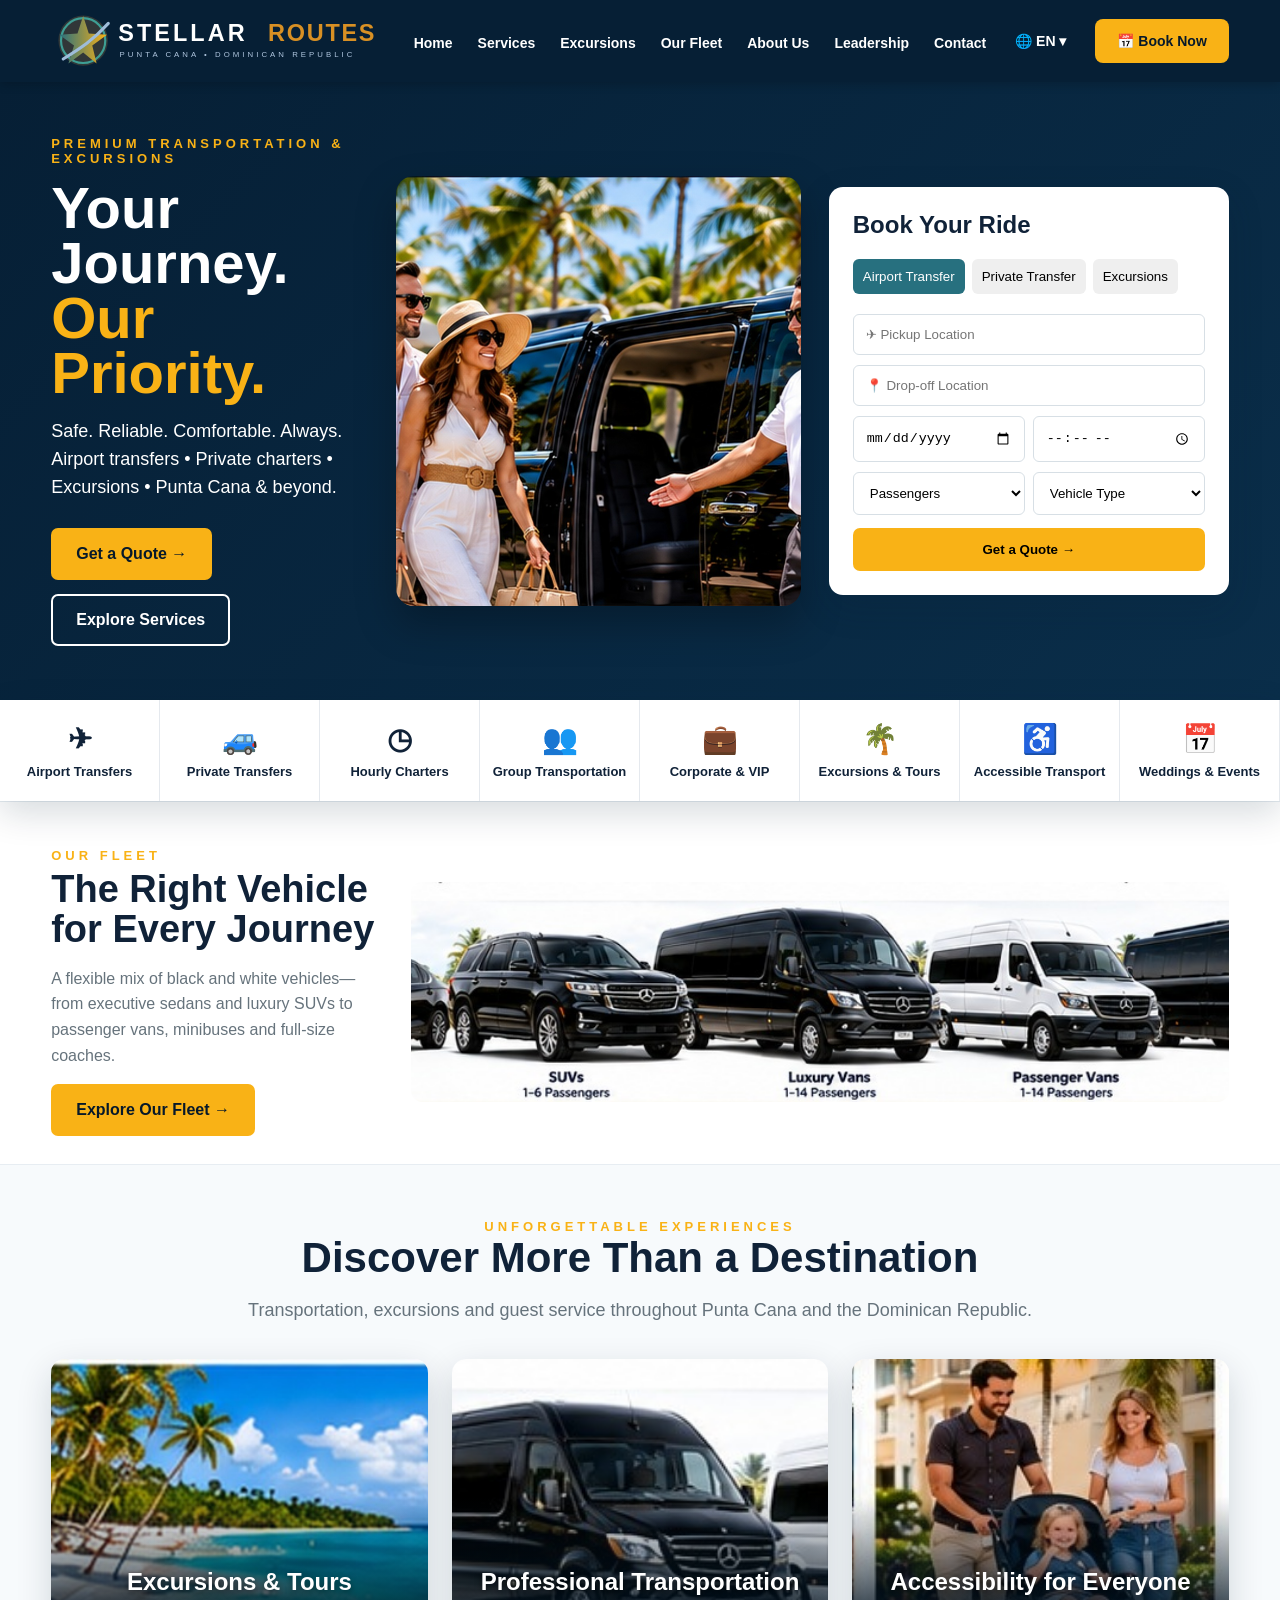
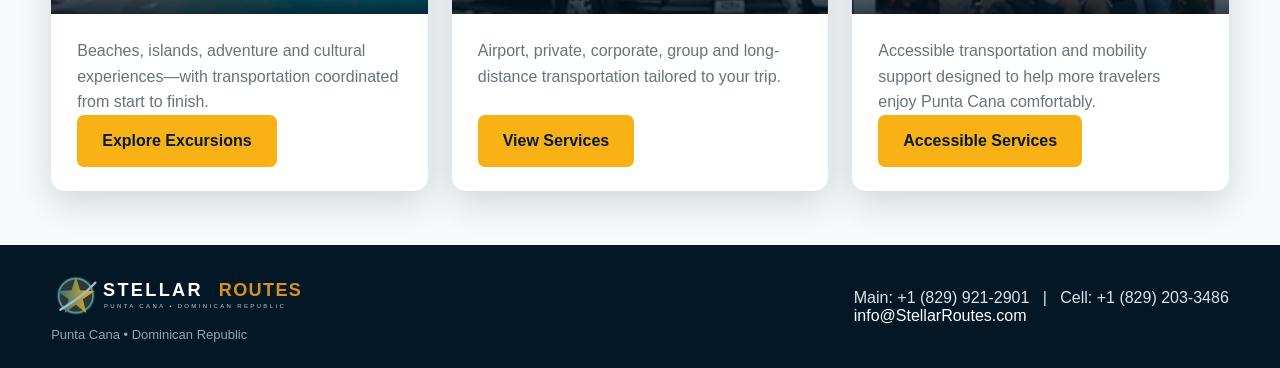
<file: index.html>
<!doctype html><html lang="en"><head><meta charset="utf-8"><meta name="viewport" content="width=device-width,initial-scale=1"><title>Stellar Routes | Punta Cana Transportation & Excursions</title><link rel="stylesheet" href="styles.css"></head><body><header class="topbar"><div class="container nav"><a class="brand" href="index.html"><img src="assets/logo.svg" alt="Stellar Routes"></a><button class="menu" aria-label="Menu">☰</button><nav class="links"><a href="index.html">Home</a><a href="services.html">Services</a><a href="excursions.html">Excursions</a><a href="fleet.html">Our Fleet</a><a href="about.html">About Us</a><a href="leadership.html">Leadership</a><a href="contact.html">Contact</a><button class="lang lang-toggle" type="button" aria-label="Switch language">🌐 EN ▾</button><a class="book" href="reservation.html">📅 Book Now</a></nav></div></header>
<section class="hero"><div class="container hero-layout"><div class="hero-copy"><div class="eyebrow">Premium Transportation & Excursions</div><h1>Your Journey.<br><span>Our Priority.</span></h1><p>Safe. Reliable. Comfortable. Always.<br>Airport transfers • Private charters • Excursions • Punta Cana & beyond.</p><div class="actions"><a class="btn gold" href="reservation.html">Get a Quote →</a><a class="btn outline" href="services.html">Explore Services</a></div></div><div class="hero-visual"><img src="assets/hero-clean.jpg" alt="Stellar Routes guests arriving in Punta Cana"></div><form id="miniBooking" class="booking-mini"><h2>Book Your Ride</h2><div class="tabs"><button type="button" class="active" data-service="Airport Transfer">Airport Transfer</button><button type="button" data-service="Private Transportation">Private Transfer</button><button type="button" data-service="Excursion">Excursions</button></div><input type="hidden" name="service" value="Airport Transfer"><input name="pickup" required placeholder="✈ Pickup Location"><input name="dropoff" required placeholder="📍 Drop-off Location"><div class="row"><input name="date" type="date" required><input name="time" type="time" required></div><div class="row"><select name="passengers"><option value="">Passengers</option><option>1</option><option>2</option><option>3</option><option>4</option><option>5+</option></select><select name="vehicle"><option value="">Vehicle Type</option><option>Luxury SUV</option><option>Sedan</option><option>SUV</option><option>Luxury Van</option><option>Passenger Van</option><option>Mini Bus</option><option>Coach</option></select></div><button class="go" type="submit">Get a Quote →</button></form></div></section>
<div class="service-strip"><a href="services.html#airport"><span class="ico">✈</span>Airport Transfers</a><a href="services.html#private"><span class="ico">🚙</span>Private Transfers</a><a href="services.html#hourly"><span class="ico">◷</span>Hourly Charters</a><a href="services.html#group"><span class="ico">👥</span>Group Transportation</a><a href="services.html#vip"><span class="ico">💼</span>Corporate & VIP</a><a href="excursions.html"><span class="ico">🌴</span>Excursions & Tours</a><a href="services.html#accessible"><span class="ico">♿</span>Accessible Transport</a><a href="services.html#events"><span class="ico">📅</span>Weddings & Events</a></div>
<section class="fleet-showcase"><div class="container"><div class="fleet-copy"><div class="eyebrow">Our Fleet</div><h2>The Right Vehicle for Every Journey</h2><p>A flexible mix of black and white vehicles—from executive sedans and luxury SUVs to passenger vans, minibuses and full-size coaches.</p><a class="btn gold" href="fleet.html">Explore Our Fleet →</a></div><img src="assets/fleet-variety.jpg" alt="Stellar Routes fleet with black and white SUVs, vans, minibuses and coaches"></div></section><section class="section alt"><div class="container"><div class="title"><div class="eyebrow">Unforgettable Experiences</div><h2>Discover More Than a Destination</h2><p>Transportation, excursions and guest service throughout Punta Cana and the Dominican Republic.</p></div><div class="grid home-feature-grid"><article class="card"><div class="home-feature-image"><img src="assets/beach-fun-clean.jpg" alt="Caribbean beach excursion"><div class="home-feature-title">Excursions & Tours</div></div><div class="card-body"><p>Beaches, islands, adventure and cultural experiences—with transportation coordinated from start to finish.</p><a class="btn gold" href="excursions.html">Explore Excursions</a></div></article><article class="card"><div class="home-feature-image"><img src="assets/fleet-variety-clean.jpg" alt="Stellar Routes transportation fleet"><div class="home-feature-title">Professional Transportation</div></div><div class="card-body"><p>Airport, private, corporate, group and long-distance transportation tailored to your trip.</p><a class="btn gold" href="services.html">View Services</a></div></article><article class="card"><div class="home-feature-image"><img src="assets/accessibility-clean.jpg" alt="Family accessibility transportation"><div class="home-feature-title">Accessibility for Everyone</div></div><div class="card-body"><p>Accessible transportation and mobility support designed to help more travelers enjoy Punta Cana comfortably.</p><a class="btn gold" href="services.html#accessible">Accessible Services</a></div></article></div></div></section><footer class="footer"><div class="container footer-inner"><div class="footer-brand"><img src="assets/logo.svg" alt="Stellar Routes"><div class="small">Punta Cana • Dominican Republic</div></div><div>Main: +1 (829) 921-2901 &nbsp; | &nbsp; Cell: +1 (829) 203-3486<br><a href="contact.html">info@StellarRoutes.com</a></div></div></footer><script src="script.js"></script></body></html>
</file>
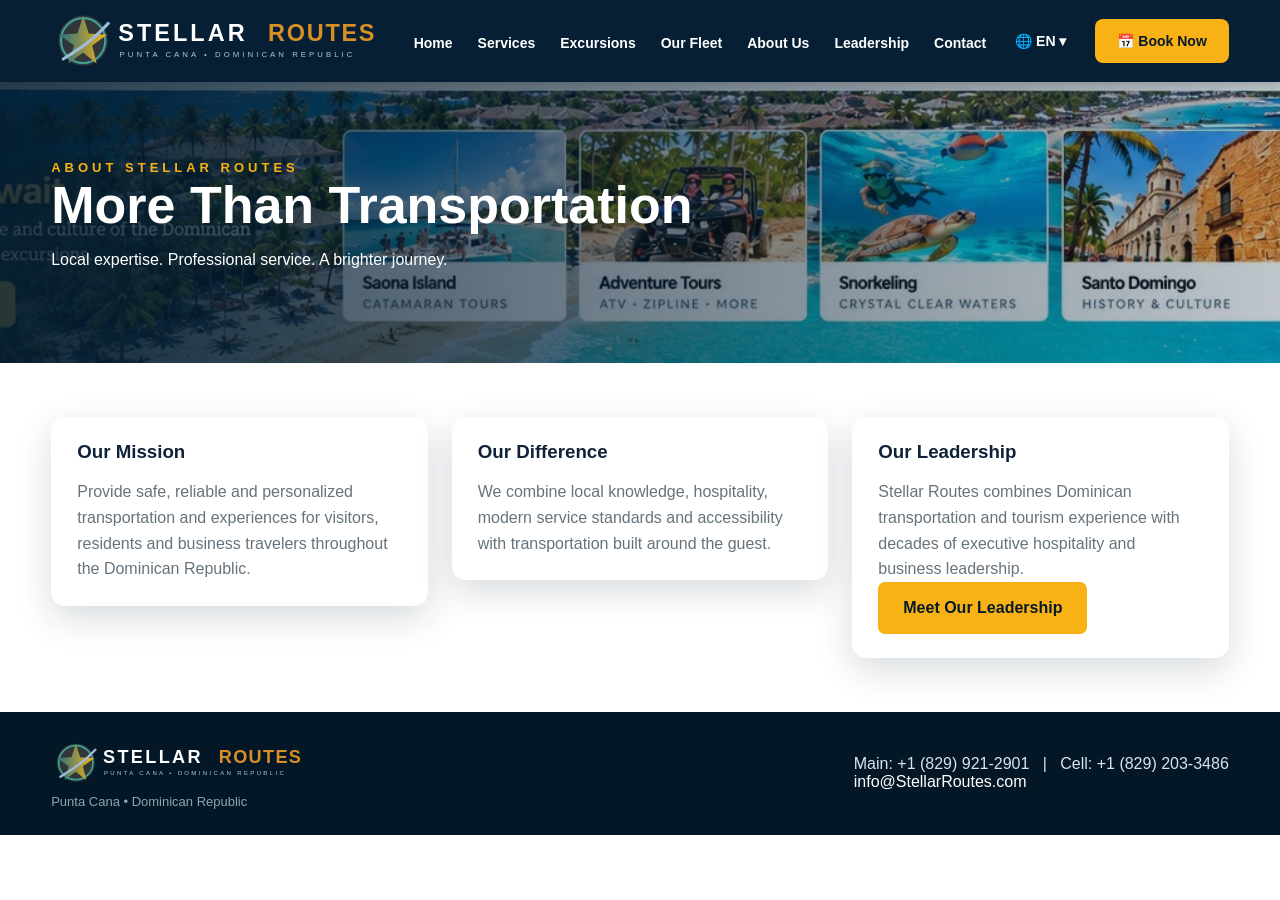
<file: about.html>
<!doctype html><html lang="en"><head><meta charset="utf-8"><meta name="viewport" content="width=device-width,initial-scale=1"><title>About Us | Stellar Routes</title><link rel="stylesheet" href="styles.css"></head><body><header class="topbar"><div class="container nav"><a class="brand" href="index.html"><img src="assets/logo.svg" alt="Stellar Routes"></a><button class="menu" aria-label="Menu">☰</button><nav class="links"><a href="index.html">Home</a><a href="services.html">Services</a><a href="excursions.html">Excursions</a><a href="fleet.html">Our Fleet</a><a href="about.html">About Us</a><a href="leadership.html">Leadership</a><a href="contact.html">Contact</a><button class="lang lang-toggle" type="button" aria-label="Switch language">🌐 EN ▾</button><a class="book" href="reservation.html">📅 Book Now</a></nav></div></header><section class="page-hero"><div class="container"><div class="eyebrow">About Stellar Routes</div><h1>More Than Transportation</h1><p>Local expertise. Professional service. A brighter journey.</p></div></section><section class="section"><div class="container"><div class="grid"><article class="card"><div class="card-body"><h3>Our Mission</h3><p>Provide safe, reliable and personalized transportation and experiences for visitors, residents and business travelers throughout the Dominican Republic.</p></div></article><article class="card"><div class="card-body"><h3>Our Difference</h3><p>We combine local knowledge, hospitality, modern service standards and accessibility with transportation built around the guest.</p></div></article><article class="card"><div class="card-body"><h3>Our Leadership</h3><p>Stellar Routes combines Dominican transportation and tourism experience with decades of executive hospitality and business leadership.</p><a class="btn gold" href="leadership.html">Meet Our Leadership</a></div></article></div></div></section><footer class="footer"><div class="container footer-inner"><div class="footer-brand"><img src="assets/logo.svg" alt="Stellar Routes"><div class="small">Punta Cana • Dominican Republic</div></div><div>Main: +1 (829) 921-2901 &nbsp; | &nbsp; Cell: +1 (829) 203-3486<br><a href="contact.html">info@StellarRoutes.com</a></div></div></footer><script src="script.js"></script></body></html>
</file>
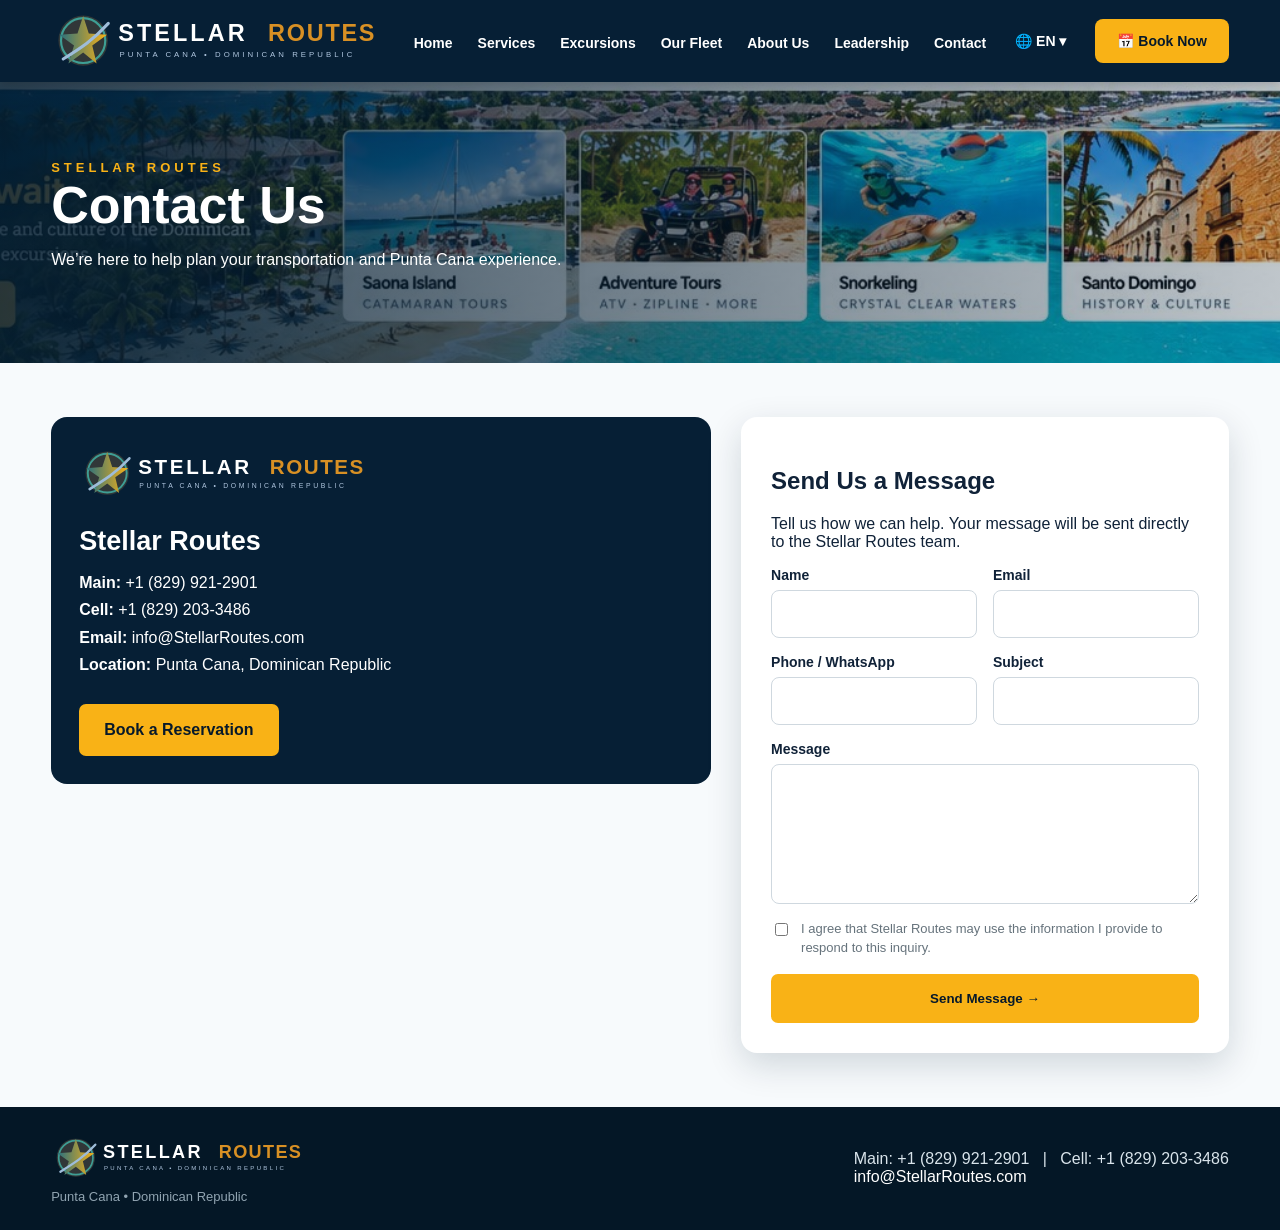
<file: contact.html>
<!doctype html><html lang="en"><head><meta charset="utf-8"><meta name="viewport" content="width=device-width,initial-scale=1"><title>Contact | Stellar Routes</title><link rel="stylesheet" href="styles.css"></head><body><header class="topbar"><div class="container nav"><a class="brand" href="index.html"><img src="assets/logo.svg" alt="Stellar Routes"></a><button class="menu" aria-label="Menu">☰</button><nav class="links"><a href="index.html">Home</a><a href="services.html">Services</a><a href="excursions.html">Excursions</a><a href="fleet.html">Our Fleet</a><a href="about.html">About Us</a><a href="leadership.html">Leadership</a><a href="contact.html">Contact</a><button class="lang lang-toggle" type="button" aria-label="Switch language">🌐 EN ▾</button><a class="book" href="reservation.html">📅 Book Now</a></nav></div></header><section class="page-hero"><div class="container"><div class="eyebrow">Stellar Routes</div><h1>Contact Us</h1><p>We’re here to help plan your transportation and Punta Cana experience.</p></div></section><section class="section alt"><div class="container form-wrap"><div class="contact-box"><img class="contact-logo" src="assets/logo.svg" alt="Stellar Routes"><h3>Stellar Routes</h3><p><strong>Main:</strong> +1 (829) 921-2901<br><strong>Cell:</strong> +1 (829) 203-3486<br><strong>Email:</strong> info@StellarRoutes.com<br><strong>Location:</strong> Punta Cana, Dominican Republic</p><a class="btn gold" href="reservation.html">Book a Reservation</a></div><form id="contactForm" class="form-card direct-form"><input type="hidden" name="access_key" value="1b8cc20a-8fcb-49b7-a30d-c72341e2c3a6"><input type="checkbox" name="botcheck" class="hidden" style="display:none" tabindex="-1" autocomplete="off"><h2>Send Us a Message</h2><p>Tell us how we can help. Your message will be sent directly to the Stellar Routes team.</p><div class="form-grid"><div class="field"><label>Name</label><input name="name" required></div><div class="field"><label>Email</label><input name="email" type="email" required></div><div class="field"><label>Phone / WhatsApp</label><input name="phone" type="tel"></div><div class="field"><label>Subject</label><input name="inquiry_subject" required></div><div class="field full"><label>Message</label><textarea name="message" required></textarea></div><div class="field full consent"><label><input type="checkbox" name="consent" value="Yes" required> I agree that Stellar Routes may use the information I provide to respond to this inquiry.</label></div><div class="field full"><button class="btn gold" type="submit">Send Message →</button></div></div><div id="contactStatus" class="form-status" role="status" aria-live="polite"></div></form></div></section><footer class="footer"><div class="container footer-inner"><div class="footer-brand"><img src="assets/logo.svg" alt="Stellar Routes"><div class="small">Punta Cana • Dominican Republic</div></div><div>Main: +1 (829) 921-2901 &nbsp; | &nbsp; Cell: +1 (829) 203-3486<br><a href="contact.html">info@StellarRoutes.com</a></div></div></footer><script src="script.js"></script></body></html>
</file>
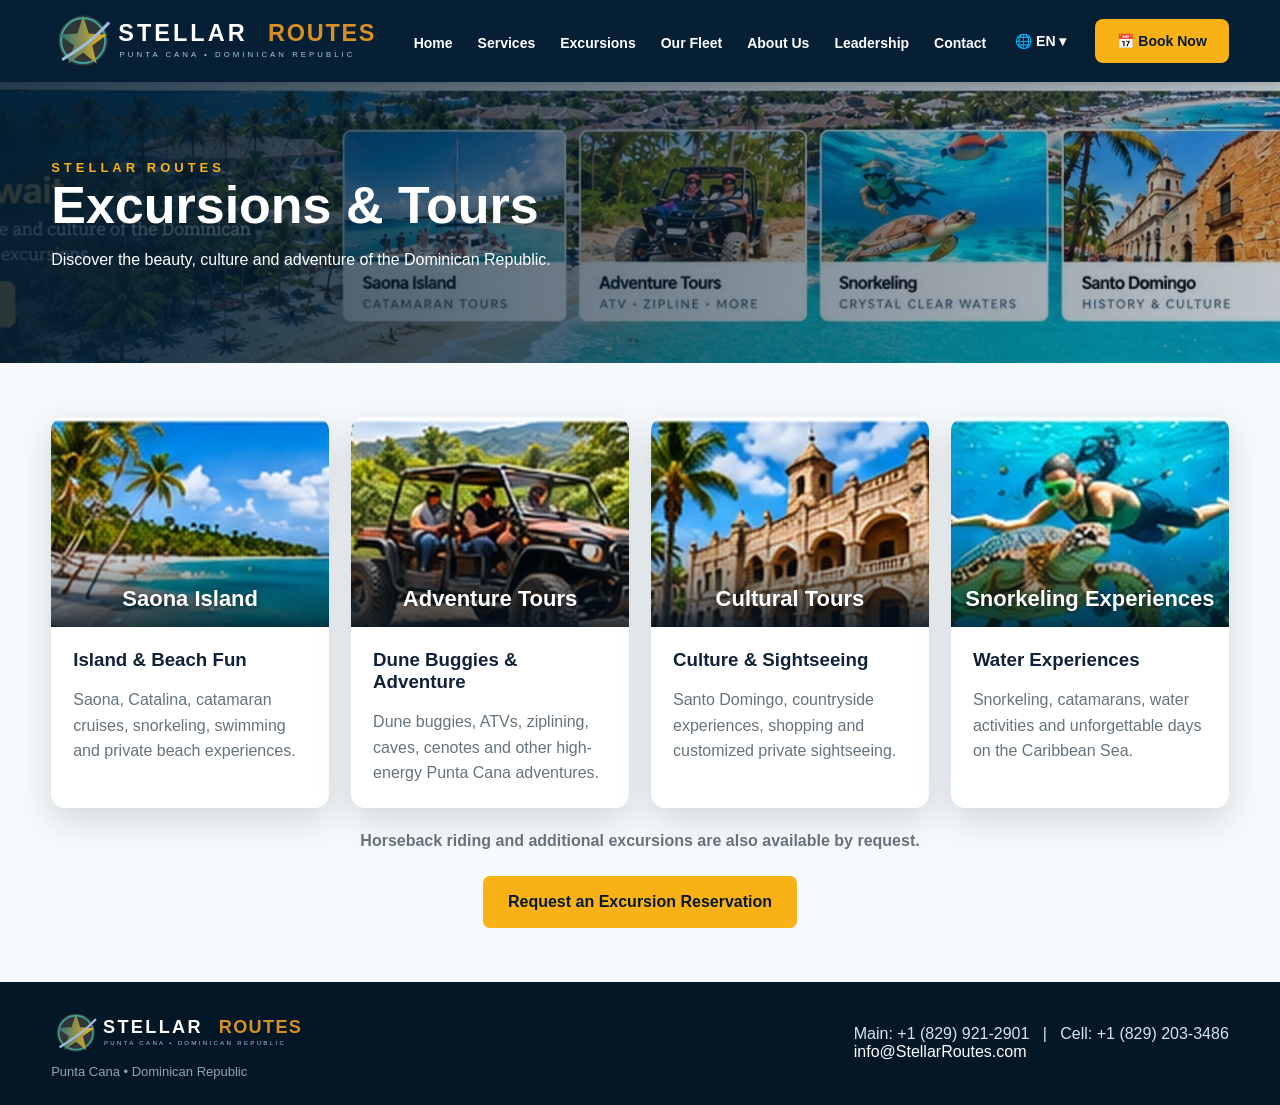
<file: excursions.html>
<!doctype html><html lang="en"><head><meta charset="utf-8"><meta name="viewport" content="width=device-width,initial-scale=1"><title>Excursions | Stellar Routes</title><link rel="stylesheet" href="styles.css"></head><body><header class="topbar"><div class="container nav"><a class="brand" href="index.html"><img src="assets/logo.svg" alt="Stellar Routes"></a><button class="menu" aria-label="Menu">☰</button><nav class="links"><a href="index.html">Home</a><a href="services.html">Services</a><a href="excursions.html">Excursions</a><a href="fleet.html">Our Fleet</a><a href="about.html">About Us</a><a href="leadership.html">Leadership</a><a href="contact.html">Contact</a><button class="lang lang-toggle" type="button" aria-label="Switch language">🌐 EN ▾</button><a class="book" href="reservation.html">📅 Book Now</a></nav></div></header><section class="page-hero"><div class="container"><div class="eyebrow">Stellar Routes</div><h1>Excursions & Tours</h1><p>Discover the beauty, culture and adventure of the Dominican Republic.</p></div></section><section class="section alt"><div class="container"><div class="excursion-grid">
<article class="card"><div class="excursion-image"><img src="assets/beach-fun-clean.jpg" alt="Saona Island beach experience"><div class="excursion-image-title">Saona Island</div></div><div class="card-body"><h3>Island & Beach Fun</h3><p>Saona, Catalina, catamaran cruises, snorkeling, swimming and private beach experiences.</p></div></article>
<article class="card"><div class="excursion-image"><img src="assets/adventure-buggy-clean.jpg" alt="Dune buggy adventure in Punta Cana"><div class="excursion-image-title">Adventure Tours</div></div><div class="card-body"><h3>Dune Buggies & Adventure</h3><p>Dune buggies, ATVs, ziplining, caves, cenotes and other high-energy Punta Cana adventures.</p></div></article>
<article class="card"><div class="excursion-image"><img src="assets/cultural-tour-clean.jpg" alt="Dominican Republic cultural tour"><div class="excursion-image-title">Cultural Tours</div></div><div class="card-body"><h3>Culture & Sightseeing</h3><p>Santo Domingo, countryside experiences, shopping and customized private sightseeing.</p></div></article>
<article class="card"><div class="excursion-image"><img src="assets/snorkeling-clean.jpg" alt="Snorkeling and water activities"><div class="excursion-image-title">Snorkeling Experiences</div></div><div class="card-body"><h3>Water Experiences</h3><p>Snorkeling, catamarans, water activities and unforgettable days on the Caribbean Sea.</p></div></article>
</div><div class="excursion-note">Horseback riding and additional excursions are also available by request.</div><div class="actions" style="justify-content:center"><a class="btn gold" href="reservation.html">Request an Excursion Reservation</a></div></div></section><footer class="footer"><div class="container footer-inner"><div class="footer-brand"><img src="assets/logo.svg" alt="Stellar Routes"><div class="small">Punta Cana • Dominican Republic</div></div><div>Main: +1 (829) 921-2901 &nbsp; | &nbsp; Cell: +1 (829) 203-3486<br><a href="contact.html">info@StellarRoutes.com</a></div></div></footer><script src="script.js"></script></body></html>
</file>
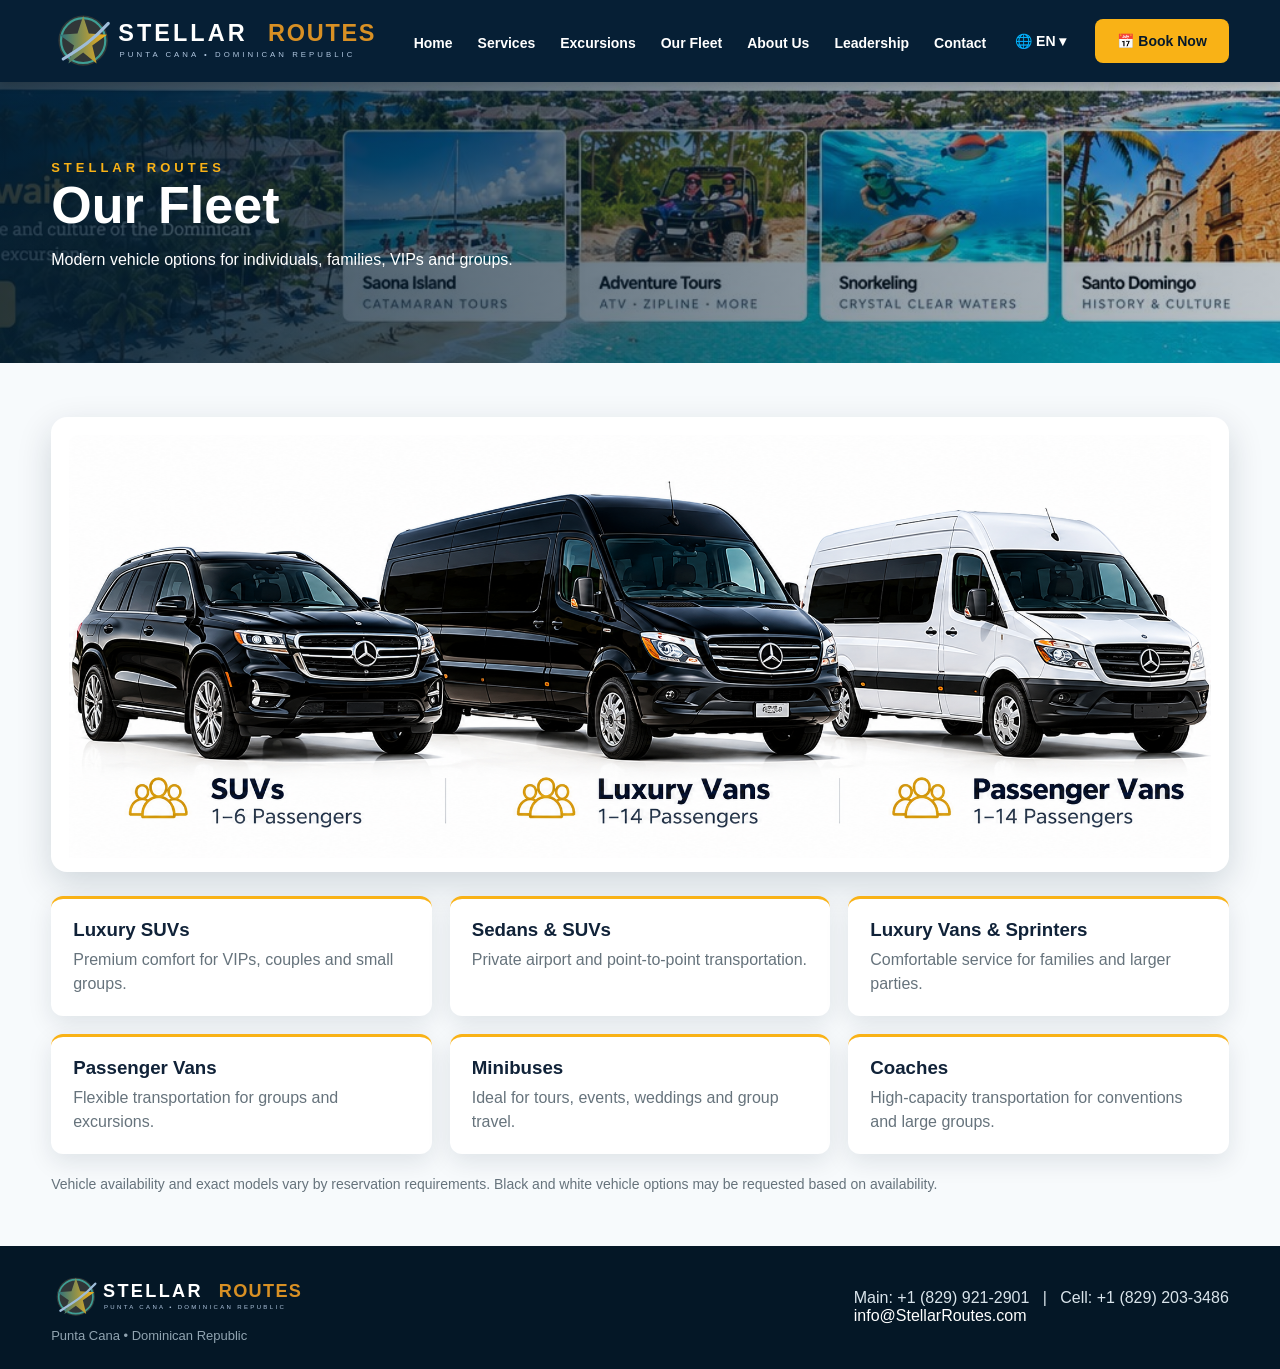
<file: fleet.html>
<!doctype html><html lang="en"><head><meta charset="utf-8"><meta name="viewport" content="width=device-width,initial-scale=1"><title>Fleet | Stellar Routes</title><link rel="stylesheet" href="styles.css"></head><body><header class="topbar"><div class="container nav"><a class="brand" href="index.html"><img src="assets/logo.svg" alt="Stellar Routes"></a><button class="menu" aria-label="Menu">☰</button><nav class="links"><a href="index.html">Home</a><a href="services.html">Services</a><a href="excursions.html">Excursions</a><a href="fleet.html">Our Fleet</a><a href="about.html">About Us</a><a href="leadership.html">Leadership</a><a href="contact.html">Contact</a><button class="lang lang-toggle" type="button" aria-label="Switch language">🌐 EN ▾</button><a class="book" href="reservation.html">📅 Book Now</a></nav></div></header><section class="page-hero"><div class="container"><div class="eyebrow">Stellar Routes</div><h1>Our Fleet</h1><p>Modern vehicle options for individuals, families, VIPs and groups.</p></div></section><section class="section alt fleet-page"><div class="container"><div class="fleet-hero-card fleet-catalog"><img class="fleet-vehicles-image fleet-premium-v8" src="assets/fleet-premium-v8.png" alt="Stellar Routes premium SUVs, luxury vans and passenger vans with passenger capacities"></div><div class="fleet-types"><article><h3>Luxury SUVs</h3><p>Premium comfort for VIPs, couples and small groups.</p></article><article><h3>Sedans & SUVs</h3><p>Private airport and point-to-point transportation.</p></article><article><h3>Luxury Vans & Sprinters</h3><p>Comfortable service for families and larger parties.</p></article><article><h3>Passenger Vans</h3><p>Flexible transportation for groups and excursions.</p></article><article><h3>Minibuses</h3><p>Ideal for tours, events, weddings and group travel.</p></article><article><h3>Coaches</h3><p>High-capacity transportation for conventions and large groups.</p></article></div><p class="fleet-note">Vehicle availability and exact models vary by reservation requirements. Black and white vehicle options may be requested based on availability.</p></div></section><footer class="footer"><div class="container footer-inner"><div class="footer-brand"><img src="assets/logo.svg" alt="Stellar Routes"><div class="small">Punta Cana • Dominican Republic</div></div><div>Main: +1 (829) 921-2901 &nbsp; | &nbsp; Cell: +1 (829) 203-3486<br><a href="contact.html">info@StellarRoutes.com</a></div></div></footer><script src="script.js"></script></body></html>
</file>
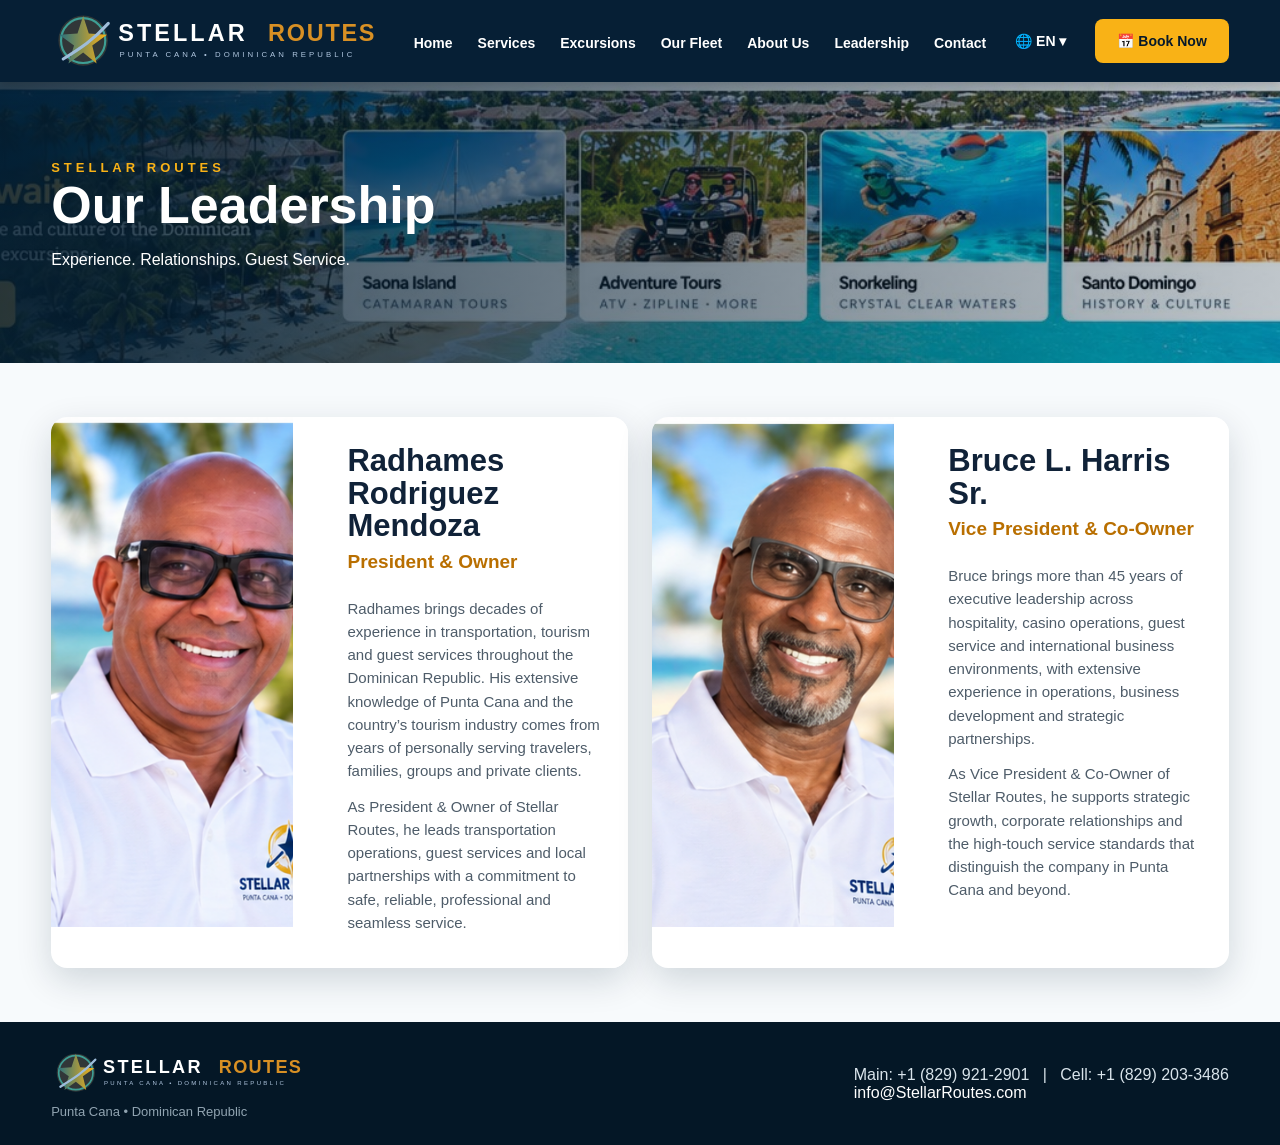
<file: leadership.html>
<!doctype html><html lang="en"><head><meta charset="utf-8"><meta name="viewport" content="width=device-width,initial-scale=1"><title>Leadership | Stellar Routes</title><link rel="stylesheet" href="styles.css"></head><body><header class="topbar"><div class="container nav"><a class="brand" href="index.html"><img src="assets/logo.svg" alt="Stellar Routes"></a><button class="menu" aria-label="Menu">☰</button><nav class="links"><a href="index.html">Home</a><a href="services.html">Services</a><a href="excursions.html">Excursions</a><a href="fleet.html">Our Fleet</a><a href="about.html">About Us</a><a href="leadership.html">Leadership</a><a href="contact.html">Contact</a><button class="lang lang-toggle" type="button" aria-label="Switch language">🌐 EN ▾</button><a class="book" href="reservation.html">📅 Book Now</a></nav></div></header><section class="page-hero"><div class="container"><div class="eyebrow">Stellar Routes</div><h1>Our Leadership</h1><p>Experience. Relationships. Guest Service.</p></div></section><section class="section alt"><div class="container"><div class="leadership leadership-v42">
<article class="leader leader-v42"><div class="leader-photo"><img class="portrait" src="assets/radhames-leadership-final.png" alt="Radhames Rodriguez Mendoza"></div><div class="leader-bio"><h2>Radhames Rodriguez Mendoza</h2><div class="role">President & Owner</div><p>Radhames brings decades of experience in transportation, tourism and guest services throughout the Dominican Republic. His extensive knowledge of Punta Cana and the country’s tourism industry comes from years of personally serving travelers, families, groups and private clients.</p><p>As President & Owner of Stellar Routes, he leads transportation operations, guest services and local partnerships with a commitment to safe, reliable, professional and seamless service.</p></div></article>
<article class="leader leader-v42"><div class="leader-photo"><img class="portrait" src="assets/bruce-leadership-final.png" alt="Bruce L. Harris Sr."></div><div class="leader-bio"><h2>Bruce L. Harris Sr.</h2><div class="role">Vice President & Co-Owner</div><p>Bruce brings more than 45 years of executive leadership across hospitality, casino operations, guest service and international business environments, with extensive experience in operations, business development and strategic partnerships.</p><p>As Vice President & Co-Owner of Stellar Routes, he supports strategic growth, corporate relationships and the high-touch service standards that distinguish the company in Punta Cana and beyond.</p></div></article>
</div></div></section><footer class="footer"><div class="container footer-inner"><div class="footer-brand"><img src="assets/logo.svg" alt="Stellar Routes"><div class="small">Punta Cana • Dominican Republic</div></div><div>Main: +1 (829) 921-2901 &nbsp; | &nbsp; Cell: +1 (829) 203-3486<br><a href="contact.html">info@StellarRoutes.com</a></div></div></footer><script src="script.js"></script></body></html>
</file>
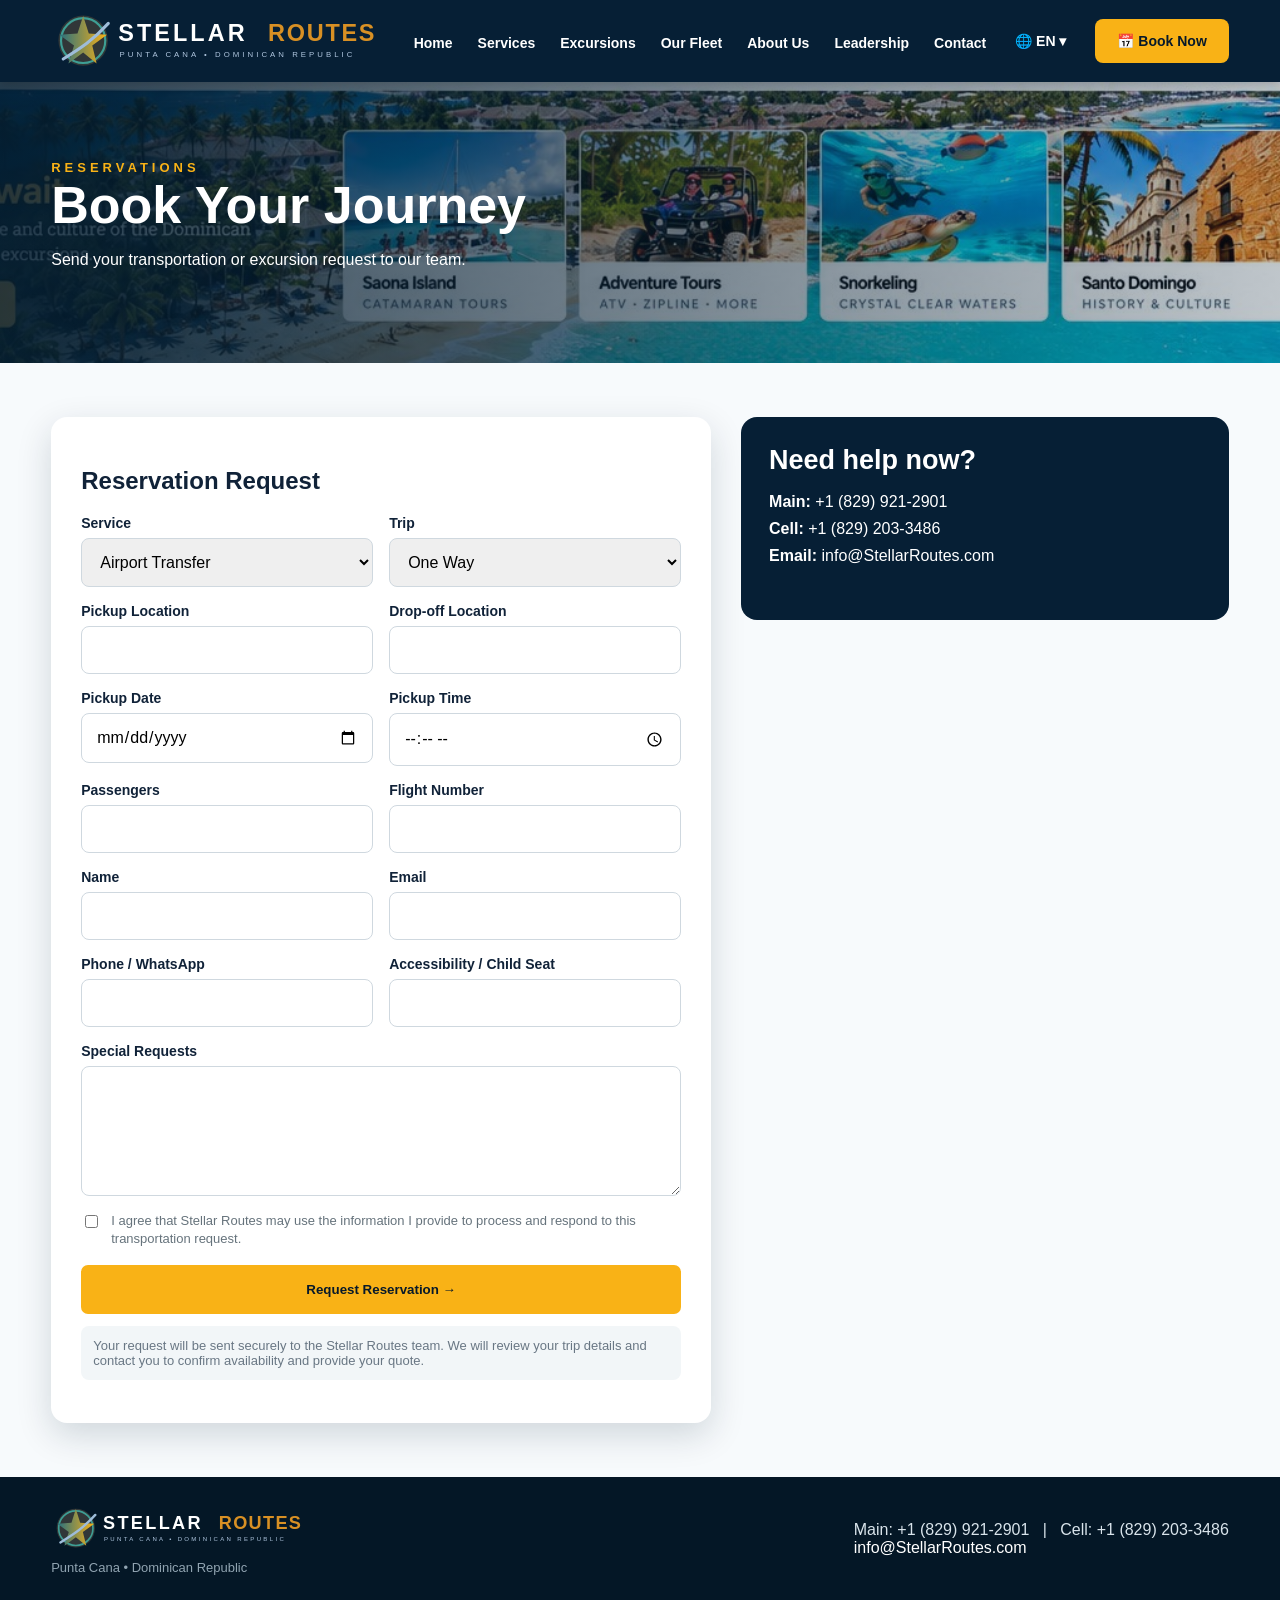
<file: reservation.html>
<!doctype html><html lang="en"><head><meta charset="utf-8"><meta name="viewport" content="width=device-width,initial-scale=1"><title>Book a Reservation | Stellar Routes</title><link rel="stylesheet" href="styles.css"></head><body><header class="topbar"><div class="container nav"><a class="brand" href="index.html"><img src="assets/logo.svg" alt="Stellar Routes"></a><button class="menu" aria-label="Menu">☰</button><nav class="links"><a href="index.html">Home</a><a href="services.html">Services</a><a href="excursions.html">Excursions</a><a href="fleet.html">Our Fleet</a><a href="about.html">About Us</a><a href="leadership.html">Leadership</a><a href="contact.html">Contact</a><button class="lang lang-toggle" type="button" aria-label="Switch language">🌐 EN ▾</button><a class="book" href="reservation.html">📅 Book Now</a></nav></div></header><section class="page-hero"><div class="container"><div class="eyebrow">Reservations</div><h1>Book Your Journey</h1><p>Send your transportation or excursion request to our team.</p></div></section><section class="section alt"><div class="container form-wrap"><form id="reservationForm" class="form-card">
<input type="hidden" name="access_key" value="1b8cc20a-8fcb-49b7-a30d-c72341e2c3a6"><input type="hidden" name="request_type" value="Reservation">
<input type="hidden" name="subject" value="BOOKING REQUEST">
<input type="hidden" name="from_name" value="Stellar Routes Website">
<input type="checkbox" name="botcheck" class="hidden" style="display:none" tabindex="-1" autocomplete="off"><h2>Reservation Request</h2><div class="form-grid"><div class="field"><label>Service</label><select name="service" required><option>Airport Transfer</option><option>Private Transportation</option><option>Excursion</option><option>Corporate / VIP</option><option>Group Transportation</option><option>Accessible Transportation</option><option>Wedding / Event</option></select></div><div class="field"><label>Trip</label><select name="trip"><option>One Way</option><option>Round Trip</option></select></div><div class="field"><label>Pickup Location</label><input name="pickup" required></div><div class="field"><label>Drop-off Location</label><input name="dropoff" required></div><div class="field"><label>Pickup Date</label><input name="date" type="date" required></div><div class="field"><label>Pickup Time</label><input name="time" type="time" required></div><div class="field"><label>Passengers</label><input name="passengers" type="number" min="1" required></div><div class="field"><label>Flight Number</label><input name="flight"></div><div class="field"><label>Name</label><input name="name" required></div><div class="field"><label>Email</label><input name="email" type="email" required></div><div class="field"><label>Phone / WhatsApp</label><input name="phone"></div><div class="field"><label>Accessibility / Child Seat</label><input name="accessibility"></div><div class="field full"><label>Special Requests</label><textarea name="notes"></textarea></div><div class="field full consent"><label><input type="checkbox" name="consent" value="Yes" required> I agree that Stellar Routes may use the information I provide to process and respond to this transportation request.</label></div><div class="field full"><button class="btn gold" type="submit">Request Reservation →</button></div></div><p class="notice">Your request will be sent securely to the Stellar Routes team. We will review your trip details and contact you to confirm availability and provide your quote.</p><div id="formStatus" class="form-status" role="status" aria-live="polite"></div></form><div class="contact-box"><h3>Need help now?</h3><p><strong>Main:</strong> +1 (829) 921-2901<br><strong>Cell:</strong> +1 (829) 203-3486<br><strong>Email:</strong> info@StellarRoutes.com</p></div></div></section><footer class="footer"><div class="container footer-inner"><div class="footer-brand"><img src="assets/logo.svg" alt="Stellar Routes"><div class="small">Punta Cana • Dominican Republic</div></div><div>Main: +1 (829) 921-2901 &nbsp; | &nbsp; Cell: +1 (829) 203-3486<br><a href="contact.html">info@StellarRoutes.com</a></div></div></footer><script src="script.js"></script></body></html>
</file>
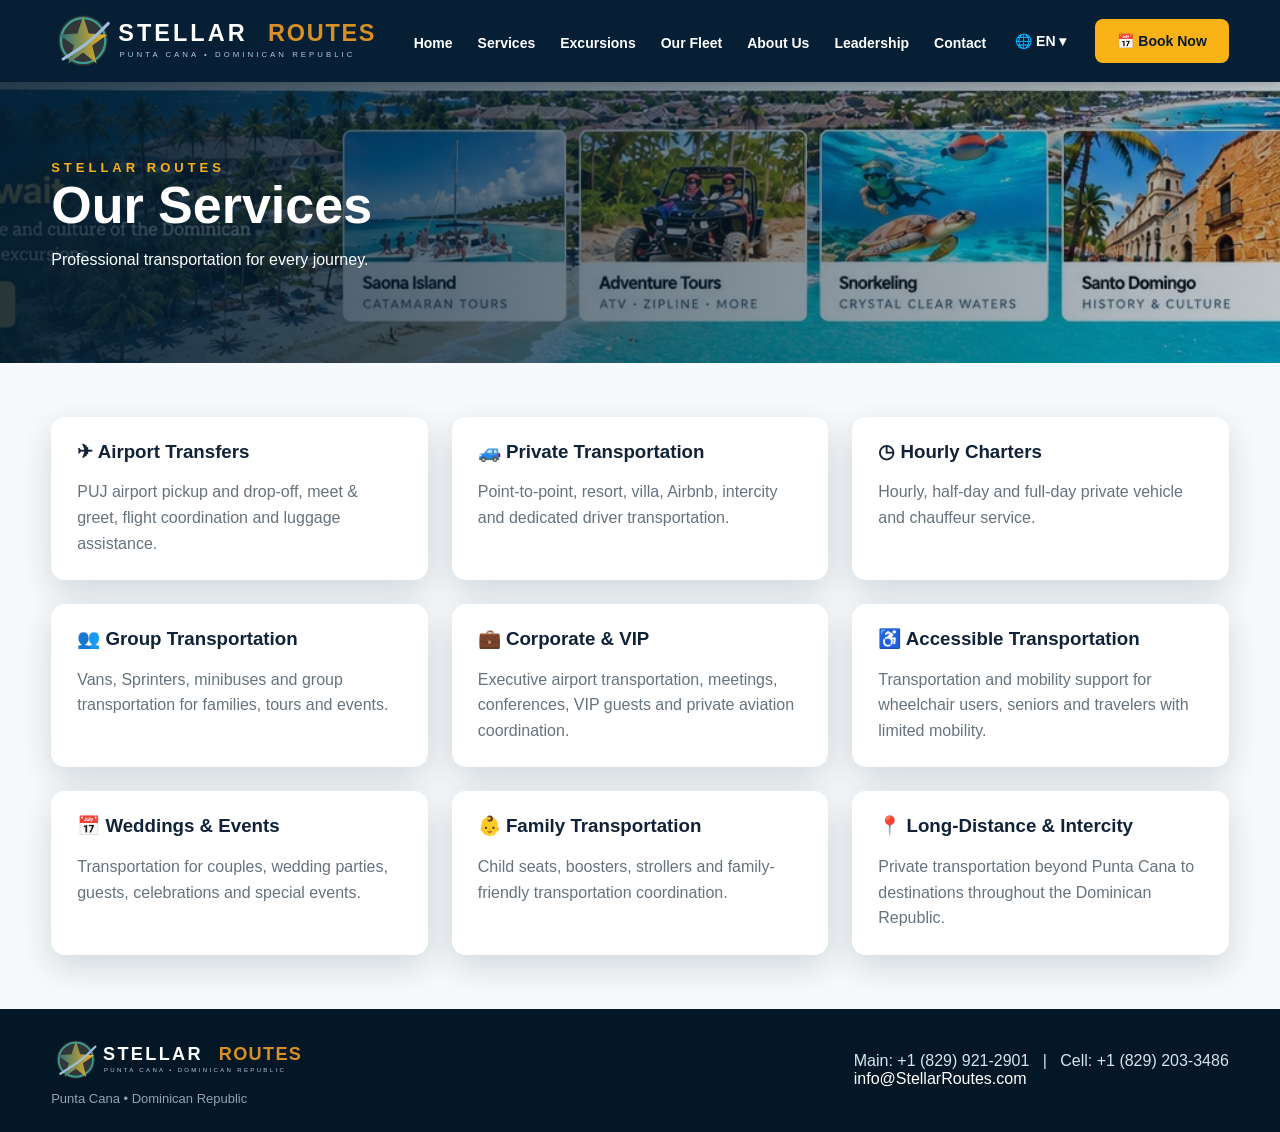
<file: services.html>
<!doctype html><html lang="en"><head><meta charset="utf-8"><meta name="viewport" content="width=device-width,initial-scale=1"><title>Services | Stellar Routes</title><link rel="stylesheet" href="styles.css"></head><body><header class="topbar"><div class="container nav"><a class="brand" href="index.html"><img src="assets/logo.svg" alt="Stellar Routes"></a><button class="menu" aria-label="Menu">☰</button><nav class="links"><a href="index.html">Home</a><a href="services.html">Services</a><a href="excursions.html">Excursions</a><a href="fleet.html">Our Fleet</a><a href="about.html">About Us</a><a href="leadership.html">Leadership</a><a href="contact.html">Contact</a><button class="lang lang-toggle" type="button" aria-label="Switch language">🌐 EN ▾</button><a class="book" href="reservation.html">📅 Book Now</a></nav></div></header><section class="page-hero"><div class="container"><div class="eyebrow">Stellar Routes</div><h1>Our Services</h1><p>Professional transportation for every journey.</p></div></section><section class="section alt"><div class="container"><div class="grid"><article id="airport" class="card"><div class="card-body"><h3>✈ Airport Transfers</h3><p>PUJ airport pickup and drop-off, meet & greet, flight coordination and luggage assistance.</p></div></article><article id="private" class="card"><div class="card-body"><h3>🚙 Private Transportation</h3><p>Point-to-point, resort, villa, Airbnb, intercity and dedicated driver transportation.</p></div></article><article id="hourly" class="card"><div class="card-body"><h3>◷ Hourly Charters</h3><p>Hourly, half-day and full-day private vehicle and chauffeur service.</p></div></article><article id="group" class="card"><div class="card-body"><h3>👥 Group Transportation</h3><p>Vans, Sprinters, minibuses and group transportation for families, tours and events.</p></div></article><article id="vip" class="card"><div class="card-body"><h3>💼 Corporate & VIP</h3><p>Executive airport transportation, meetings, conferences, VIP guests and private aviation coordination.</p></div></article><article id="accessible" class="card"><div class="card-body"><h3>♿ Accessible Transportation</h3><p>Transportation and mobility support for wheelchair users, seniors and travelers with limited mobility.</p></div></article><article id="events" class="card"><div class="card-body"><h3>📅 Weddings & Events</h3><p>Transportation for couples, wedding parties, guests, celebrations and special events.</p></div></article><article class="card"><div class="card-body"><h3>👶 Family Transportation</h3><p>Child seats, boosters, strollers and family-friendly transportation coordination.</p></div></article><article class="card"><div class="card-body"><h3>📍 Long-Distance & Intercity</h3><p>Private transportation beyond Punta Cana to destinations throughout the Dominican Republic.</p></div></article></div></div></section><footer class="footer"><div class="container footer-inner"><div class="footer-brand"><img src="assets/logo.svg" alt="Stellar Routes"><div class="small">Punta Cana • Dominican Republic</div></div><div>Main: +1 (829) 921-2901 &nbsp; | &nbsp; Cell: +1 (829) 203-3486<br><a href="contact.html">info@StellarRoutes.com</a></div></div></footer><script src="script.js"></script></body></html>
</file>
<file: styles.css>
:root{--navy:#061f35;--navy2:#0a2e4a;--gold:#f9b216;--teal:#27707f;--ink:#102238;--muted:#66737c;--bg:#f7fafc;--white:#fff;--shadow:0 12px 35px rgba(5,28,47,.16)}*{box-sizing:border-box}html{scroll-behavior:smooth}body{margin:0;font-family:Inter,Arial,sans-serif;color:var(--ink);background:#fff}a{text-decoration:none;color:inherit}img{max-width:100%;display:block}.container{width:min(1180px,92%);margin:auto}.topbar{position:sticky;top:0;z-index:1000;background:var(--navy);box-shadow:0 2px 10px rgba(0,0,0,.2)}.nav{height:82px;display:flex;align-items:center;gap:28px}.brand img{width:330px;max-width:35vw}.links{margin-left:auto;display:flex;align-items:center;gap:25px;color:white;font-weight:700;font-size:14px}.links a{padding:30px 0 24px;border-bottom:3px solid transparent}.links a:hover,.links a.active{border-color:var(--gold)}.book{background:var(--gold);color:#07192a!important;padding:14px 22px!important;border-radius:8px;border:0!important}.menu{display:none;margin-left:auto;background:none;border:0;color:#fff;font-size:30px}.hero{min-height:590px;background:linear-gradient(90deg,rgba(2,19,33,.78) 0%,rgba(2,19,33,.58) 42%,rgba(2,19,33,.06) 70%),url('assets/hero.jpg') center/cover no-repeat;display:flex;align-items:center;color:#fff}.hero-copy{max-width:650px;padding:70px 0}.eyebrow{letter-spacing:4px;color:var(--gold);font-weight:800;font-size:13px;text-transform:uppercase}.hero h1{font-size:72px;line-height:.95;margin:14px 0}.hero h1 span{color:var(--gold)}.hero p{font-size:21px;line-height:1.55}.actions{display:flex;gap:14px;flex-wrap:wrap;margin-top:26px}.btn{display:inline-flex;align-items:center;justify-content:center;padding:15px 23px;border-radius:7px;font-weight:800;border:2px solid transparent}.btn.gold{background:var(--gold);color:#07192a}.btn.outline{border-color:#fff;color:#fff}.service-strip{display:grid;grid-template-columns:repeat(8,1fr);background:#fff;box-shadow:var(--shadow);position:relative;z-index:3}.service-strip a{padding:22px 10px;text-align:center;border-right:1px solid #e5e9ee;font-size:13px;font-weight:800}.service-strip .ico{font-size:29px;display:block;margin-bottom:8px}.section{padding:70px 0}.section.alt{background:var(--bg)}.title{text-align:center;margin-bottom:38px}.title h2{font-size:42px;margin:0 0 10px}.title p{color:var(--muted);font-size:18px}.grid{display:grid;grid-template-columns:repeat(3,1fr);gap:24px}.card{background:#fff;border-radius:14px;overflow:hidden;box-shadow:var(--shadow)}.card img{width:100%;height:220px;object-fit:cover}.card-body{padding:24px}.card h3{margin:0 0 10px}.card p{color:var(--muted);line-height:1.6}.page-hero{padding:78px 0;background:linear-gradient(90deg,rgba(4,30,50,.85),rgba(4,30,50,.25)),url('assets/excursions.jpg') center/cover;color:#fff}.page-hero h1{font-size:52px;margin:0 0 8px}.leadership{display:grid;grid-template-columns:1fr 1fr;gap:32px}.leader{background:#fff;border-radius:16px;box-shadow:var(--shadow);padding:28px;display:grid;grid-template-columns:220px 1fr;gap:28px;align-items:start}.portrait{width:220px;height:260px;object-fit:cover;object-position:center;border-radius:12px;background:#e9eef2}.leader h2{margin:4px 0}.role{color:#b96f00;font-weight:800;margin-bottom:15px}.leader p{line-height:1.7;color:#4e5c69}.notice{font-size:13px;color:#697784;background:#f2f6f8;padding:12px;border-radius:8px;margin-top:12px}.form-wrap{display:grid;grid-template-columns:1.15fr .85fr;gap:30px}.form-card{background:#fff;padding:30px;border-radius:16px;box-shadow:var(--shadow)}.form-grid{display:grid;grid-template-columns:1fr 1fr;gap:16px}.field{display:flex;flex-direction:column;gap:7px}.field.full{grid-column:1/-1}.field label{font-weight:800;font-size:14px}.field input,.field select,.field textarea{width:100%;padding:14px;border:1px solid #cfd8df;border-radius:8px;font:inherit}.field textarea{min-height:130px}.contact-box{background:var(--navy);color:#fff;padding:30px;border-radius:16px}.contact-box h3{font-size:27px;margin-top:0}.contact-box p{line-height:1.7}.footer{background:#041726;color:#d9e4eb;padding:35px 0}.footer-inner{display:flex;justify-content:space-between;gap:25px;flex-wrap:wrap}.footer a{color:#fff}.lang{font-size:13px}.small{font-size:13px;color:#91a4b1}.booking-mini{background:#fff;color:var(--ink);padding:24px;border-radius:14px;box-shadow:var(--shadow);max-width:440px}.booking-mini h2{margin-top:0}.booking-mini .tabs{display:flex;gap:7px;margin-bottom:15px}.booking-mini .tabs button{border:0;padding:10px;border-radius:6px}.booking-mini .tabs button.active{background:var(--teal);color:#fff}.hero-layout{display:grid;grid-template-columns:1fr 430px;gap:45px;align-items:center}.hero .booking-mini{justify-self:end}.hero .booking-mini input,.hero .booking-mini select{padding:12px;width:100%;margin:5px 0;border:1px solid #d7dfe5;border-radius:6px}.hero .booking-mini .row{display:grid;grid-template-columns:1fr 1fr;gap:8px}.hero .booking-mini button.go{width:100%;margin-top:8px;border:0;background:var(--gold);font-weight:900;padding:14px;border-radius:7px}.hero .hero-copy{padding-right:10px}
@media(max-width:720px){.links{display:none;position:absolute;top:82px;left:0;right:0;background:var(--navy);padding:20px;flex-direction:column;align-items:stretch}.links.open{display:flex}.links a{padding:12px;border:0}.menu{display:block}.brand img{max-width:280px}.hero-layout{grid-template-columns:1fr}.hero .booking-mini{justify-self:start}.service-strip{grid-template-columns:repeat(4,1fr)}.leadership{grid-template-columns:1fr}.grid{grid-template-columns:1fr 1fr}.form-wrap{grid-template-columns:1fr}}
@media(max-width:650px){.nav{height:72px}.brand img{width:240px;max-width:70vw}.links{top:72px}.hero h1{font-size:48px}.hero{min-height:0}.hero-copy{padding:45px 0 15px}.hero .booking-mini{margin-bottom:35px}.service-strip{grid-template-columns:repeat(2,1fr)}.grid{grid-template-columns:1fr}.leader{grid-template-columns:1fr}.portrait{width:100%;height:320px}.form-grid{grid-template-columns:1fr}.field.full{grid-column:auto}.page-hero h1{font-size:40px}}
/* V4 fleet and quote enhancements */
.fleet-showcase{background:#fff;padding:46px 0 28px;border-top:1px solid #e7edf2;border-bottom:1px solid #e7edf2}.fleet-showcase .container{display:grid;grid-template-columns:330px 1fr;gap:30px;align-items:center}.fleet-showcase h2{font-size:38px;line-height:1.05;margin:7px 0 12px}.fleet-showcase p{color:var(--muted);line-height:1.6}.fleet-showcase img{width:100%;height:220px;object-fit:cover;object-position:center;border-radius:12px}.booking-mini select{background:#fff}.leader .portrait{object-position:center top}
@media(max-width:850px){.fleet-showcase .container{grid-template-columns:1fr}.fleet-showcase img{height:auto}}

@media (min-width:721px) and (max-width:1180px){.container{width:96%}.nav{gap:12px}.brand img{width:255px;max-width:26vw}.links{gap:13px;font-size:12px}.links a{padding:30px 0 24px}.book{padding:12px 14px!important}.lang{font-size:12px}}


/* V4.2 layout refinements */
.section{padding:54px 0}.section.alt{padding:54px 0}
.grid{align-items:start}.grid .card{height:auto}.grid .card-body{padding:24px 26px}.grid .card h3{line-height:1.2}.grid .card p{margin-bottom:0}
/* Services: compact, evenly aligned cards without oversized empty rows */
body:has(.page-hero h1) .grid{grid-auto-rows:auto}
#airport,#private,#hourly,#group,#vip,#accessible,#events{min-height:0}
/* Leadership: portrait first, biography in a distinct box underneath */
.leadership-v42{align-items:start;gap:34px}.leader-v42{display:block;padding:0;background:transparent;box-shadow:none;overflow:visible}.leader-photo{background:#fff;border-radius:16px 16px 0 0;padding:22px 22px 0;box-shadow:0 10px 28px rgba(5,28,47,.12)}.leader-v42 .portrait{width:100%;height:390px;object-fit:cover;object-position:center 18%;border-radius:12px 12px 0 0}.leader-bio{background:#fff;padding:26px 30px 30px;border-radius:0 0 16px 16px;box-shadow:0 14px 30px rgba(5,28,47,.14);border-top:4px solid var(--gold)}.leader-bio h2{font-size:30px;margin:0 0 6px}.leader-bio .role{font-size:18px;margin-bottom:14px}.leader-bio p{margin:8px 0;line-height:1.58}
/* Fleet: one crisp mixed-vehicle visual, then compact vehicle-type descriptions */
.fleet-page{padding-top:42px}.fleet-hero-card{background:#fff;border-radius:16px;padding:18px;box-shadow:var(--shadow);overflow:hidden}.fleet-hero-card img{width:100%;height:auto;max-height:300px;object-fit:contain}.fleet-types{display:grid;grid-template-columns:repeat(3,1fr);gap:18px;margin-top:24px}.fleet-types article{background:#fff;border-radius:12px;padding:20px 22px;box-shadow:0 8px 24px rgba(5,28,47,.10);border-top:3px solid var(--gold)}.fleet-types h3{margin:0 0 7px}.fleet-types p{margin:0;color:var(--muted);line-height:1.5}.fleet-note{margin:22px 0 0;color:var(--muted);font-size:14px}
/* Contact: stop the dark contact box from stretching to the height of the form */
.form-wrap{align-items:start}.contact-box{align-self:start}.contact-box h3{margin-bottom:12px}.contact-box p{margin:0 0 22px}.form-card{align-self:start}
@media(max-width:900px){.fleet-types{grid-template-columns:repeat(2,1fr)}.leader-v42 .portrait{height:340px}}
@media(max-width:650px){.fleet-types{grid-template-columns:1fr}.leader-v42 .portrait{height:330px}.leader-bio{padding:22px}.leader-bio h2{font-size:26px}}

/* V4.3 approved branded leadership portraits */
.leader-v42 .portrait{height:410px;object-fit:cover;object-position:center top}
@media(max-width:900px){.leader-v42 .portrait{height:360px}}
@media(max-width:650px){.leader-v42 .portrait{height:340px}}


/* V4.4 final polish */
.hero{background:linear-gradient(135deg,var(--navy) 0%,var(--navy2) 100%);min-height:540px;overflow:hidden}
.hero-layout{grid-template-columns:minmax(300px,.9fr) minmax(320px,1.15fr) 400px;gap:28px;align-items:center}
.hero-copy{max-width:none;padding:54px 0}.hero h1{font-size:58px}.hero p{font-size:18px}
.hero-visual{height:430px;border-radius:18px;overflow:hidden;box-shadow:0 18px 40px rgba(0,0,0,.28)}
.hero-visual img{width:100%;height:100%;object-fit:cover;object-position:center}
.hero .booking-mini{position:relative;z-index:2;justify-self:end;width:100%;max-width:400px}
/* Services: equal content-based cards, no forced blank vertical space */
body:has(.page-hero h1) .section.alt>.container>.grid{grid-template-columns:repeat(3,minmax(0,1fr));grid-auto-rows:auto;align-items:stretch}
body:has(.page-hero h1) .section.alt>.container>.grid>.card{height:100%;min-height:0}
body:has(.page-hero h1) .section.alt>.container>.grid>.card .card-body{height:auto;min-height:0}
/* Excursions: imagery should tell the story */
.excursion-grid{display:grid;grid-template-columns:repeat(4,1fr);gap:22px;align-items:stretch}.excursion-grid .card{height:100%}.excursion-grid .card img{height:210px;object-fit:cover}.excursion-grid .card-body{padding:22px}.excursion-grid .card p{margin-bottom:0}.excursion-note{text-align:center;color:var(--muted);margin:24px 0 8px;font-weight:600}
/* Leadership: clean portrait above clean bio, no composite text inside photos */
.leader-photo{overflow:hidden}.leader-v42 .portrait{height:430px;object-fit:cover;object-position:center top}
/* Contact/footer logo treatment */
.contact-logo{width:290px;max-width:88%;margin:0 0 24px}.contact-box{padding:28px}.contact-box .btn{margin-top:4px}.footer-brand img{width:255px;max-width:70vw;margin-bottom:6px}.footer{padding:26px 0}.footer-inner{align-items:center}
@media(max-width:1180px){.hero-layout{grid-template-columns:1fr 1fr}.hero-visual{height:360px}.hero .booking-mini{grid-column:1/-1;justify-self:center;max-width:720px;margin-bottom:34px}.hero-copy{padding-bottom:10px}}
@media(max-width:900px){body:has(.page-hero h1) .section.alt>.container>.grid{grid-template-columns:repeat(2,minmax(0,1fr))}.excursion-grid{grid-template-columns:repeat(2,1fr)}}
@media(max-width:720px){.hero-layout{grid-template-columns:1fr}.hero-visual{height:300px}.hero .booking-mini{grid-column:auto;max-width:none}.hero h1{font-size:46px}.excursion-grid{grid-template-columns:1fr}.excursion-grid .card img{height:230px}}
@media(max-width:650px){body:has(.page-hero h1) .section.alt>.container>.grid{grid-template-columns:1fr}.leader-v42 .portrait{height:380px}}

.lang-toggle{background:transparent;border:0;color:inherit;font:inherit;font-weight:inherit;cursor:pointer;padding:8px 4px;}


/* Launch polish: leadership matches approved sample */
.leadership-v42{display:grid;grid-template-columns:repeat(2,minmax(0,1fr));gap:24px;align-items:stretch}
.leader-v42{display:grid;grid-template-columns:minmax(220px,42%) minmax(0,58%);background:#fff;border-radius:16px;box-shadow:var(--shadow);overflow:hidden;min-height:510px}
.leader-photo{position:relative;padding:0;background:#fff;border-radius:0;box-shadow:none;overflow:hidden;min-height:510px}
.leader-v42 .portrait{width:100%;height:100%;min-height:510px;object-fit:cover;object-position:center top;border-radius:0}
.polo-logo{position:absolute;right:10px;bottom:26px;width:142px;max-width:62%;height:auto;background:rgba(255,255,255,.94);padding:4px 5px;border-radius:4px;filter:none}
.leader-bio{padding:28px 26px;background:#fff;border:0;border-radius:0;box-shadow:none;display:flex;flex-direction:column;justify-content:center}
.leader-bio h2{font-size:31px;line-height:1.05;margin:0 0 8px}.leader-bio .role{font-size:19px;margin:0 0 18px}.leader-bio p{font-size:15px;line-height:1.55;margin:6px 0}

/* Excursion image labels: centered at bottom, consistent on every card */
.excursion-image{position:relative;height:210px;overflow:hidden;background:#dfe8ee}
.excursion-grid .card .excursion-image img{width:100%;height:100%;object-fit:cover;object-position:center;border-radius:0}
.excursion-image:after{content:"";position:absolute;left:0;right:0;bottom:0;height:44%;background:linear-gradient(transparent,rgba(2,19,33,.76));pointer-events:none}
.excursion-image-title{position:absolute;left:12px;right:12px;bottom:15px;z-index:2;text-align:center;color:#fff;font-size:22px;font-weight:900;text-shadow:0 2px 5px rgba(0,0,0,.45)}

@media(max-width:1050px){.leadership-v42{grid-template-columns:1fr}.leader-v42{grid-template-columns:300px 1fr;min-height:440px}.leader-photo,.leader-v42 .portrait{min-height:440px}.polo-logo{width:150px}}
@media(max-width:650px){.leader-v42{grid-template-columns:1fr;min-height:0}.leader-photo{min-height:0;height:440px}.leader-v42 .portrait{height:440px;min-height:0}.leader-bio{padding:24px}.polo-logo{width:145px;bottom:20px}.excursion-image{height:230px}}

/* Launch V3: portraits already contain the embroidered Stellar Routes polo logo. */
.polo-logo{display:none!important}

/* Launch V4: homepage feature images aligned consistently */
.home-feature-grid{align-items:stretch}
.home-feature-grid .card{display:flex;flex-direction:column;height:100%}
.home-feature-image{position:relative;height:255px;overflow:hidden;background:#dfe8ee}
.home-feature-image img{width:100%!important;height:100%!important;object-fit:cover!important;object-position:center!important}
.home-feature-grid .card:nth-child(2) .home-feature-image img{object-fit:cover!important;object-position:center 42%!important}
.home-feature-image:after{content:"";position:absolute;left:0;right:0;bottom:0;height:46%;background:linear-gradient(transparent,rgba(2,19,33,.82));pointer-events:none}
.home-feature-title{position:absolute;z-index:2;left:16px;right:16px;bottom:18px;text-align:center;color:#fff;font-size:24px;line-height:1.12;font-weight:900;text-shadow:0 2px 6px rgba(0,0,0,.5)}
.home-feature-grid .card-body{display:flex;flex-direction:column;flex:1;padding:24px 26px}
.home-feature-grid .card-body p{margin-top:0;flex:1}
.home-feature-grid .card-body .btn{align-self:flex-start}
@media(max-width:720px){.home-feature-image{height:240px}.home-feature-title{font-size:22px}}

/* Final launch fixes: booking tabs + fleet capacity visibility */
.booking-mini .tabs button{cursor:pointer;transition:.18s ease}.booking-mini .tabs button:hover{background:#e3edf0}.booking-mini .tabs button.active:hover{background:var(--teal)}
.fleet-hero-card{overflow:visible}.fleet-hero-card img{display:block;width:100%;height:auto;max-height:none;object-fit:contain;object-position:center center}
@media(max-width:720px){.booking-mini .tabs{display:grid;grid-template-columns:1fr}.booking-mini .tabs button{width:100%}.fleet-hero-card{padding:10px;overflow-x:auto}.fleet-hero-card img{min-width:720px;max-width:none}}

/* V6 fleet catalog: labels are live HTML so passenger counts can never be cropped */
.fleet-catalog{overflow:hidden!important;padding:18px 18px 14px!important}
.fleet-catalog .fleet-vehicles-image{display:block;width:100%;height:auto;max-height:none;object-fit:contain;border-radius:10px 10px 0 0}
.fleet-capacity-grid{display:grid;grid-template-columns:repeat(7,minmax(0,1fr));gap:4px;padding:10px 6px 2px;text-align:center;background:#fff;color:var(--navy)}
.fleet-capacity-grid div{min-width:0;padding:2px 3px}
.fleet-capacity-grid strong,.fleet-capacity-grid span{display:block;white-space:normal;overflow:visible;text-overflow:clip}
.fleet-capacity-grid strong{font-size:14px;line-height:1.15}
.fleet-capacity-grid span{font-size:12px;line-height:1.2;margin-top:2px;color:#273b4b}
@media(max-width:900px){.fleet-catalog{overflow-x:auto!important}.fleet-catalog .fleet-vehicles-image,.fleet-capacity-grid{min-width:980px}.fleet-capacity-grid strong{font-size:13px}.fleet-capacity-grid span{font-size:12px}}


/* Direct reservation submission + confirmation */
.form-card button[disabled]{opacity:.68;cursor:not-allowed}
.form-status{display:none;margin-top:18px;padding:18px 20px;border-radius:12px;line-height:1.55}
.form-status.success{display:block;background:#edf8f1;border:1px solid #9bd3ad;color:#123f24}
.form-status.error{display:block;background:#fff1f1;border:1px solid #e1a0a0;color:#721c24}
.form-status strong{font-size:18px}

/* V8 customer inquiry polish */
.fleet-premium-v8{width:100%!important;height:auto!important;max-height:none!important;object-fit:contain!important;image-rendering:auto}
.direct-form textarea{min-height:140px}
.consent label{display:flex;gap:10px;align-items:flex-start;font-size:13px;line-height:1.45;color:var(--muted);font-weight:500}
.consent input{width:auto;margin-top:3px;flex:0 0 auto}
@media(max-width:720px){.fleet-catalog .fleet-premium-v8{min-width:760px!important}}
</file>
